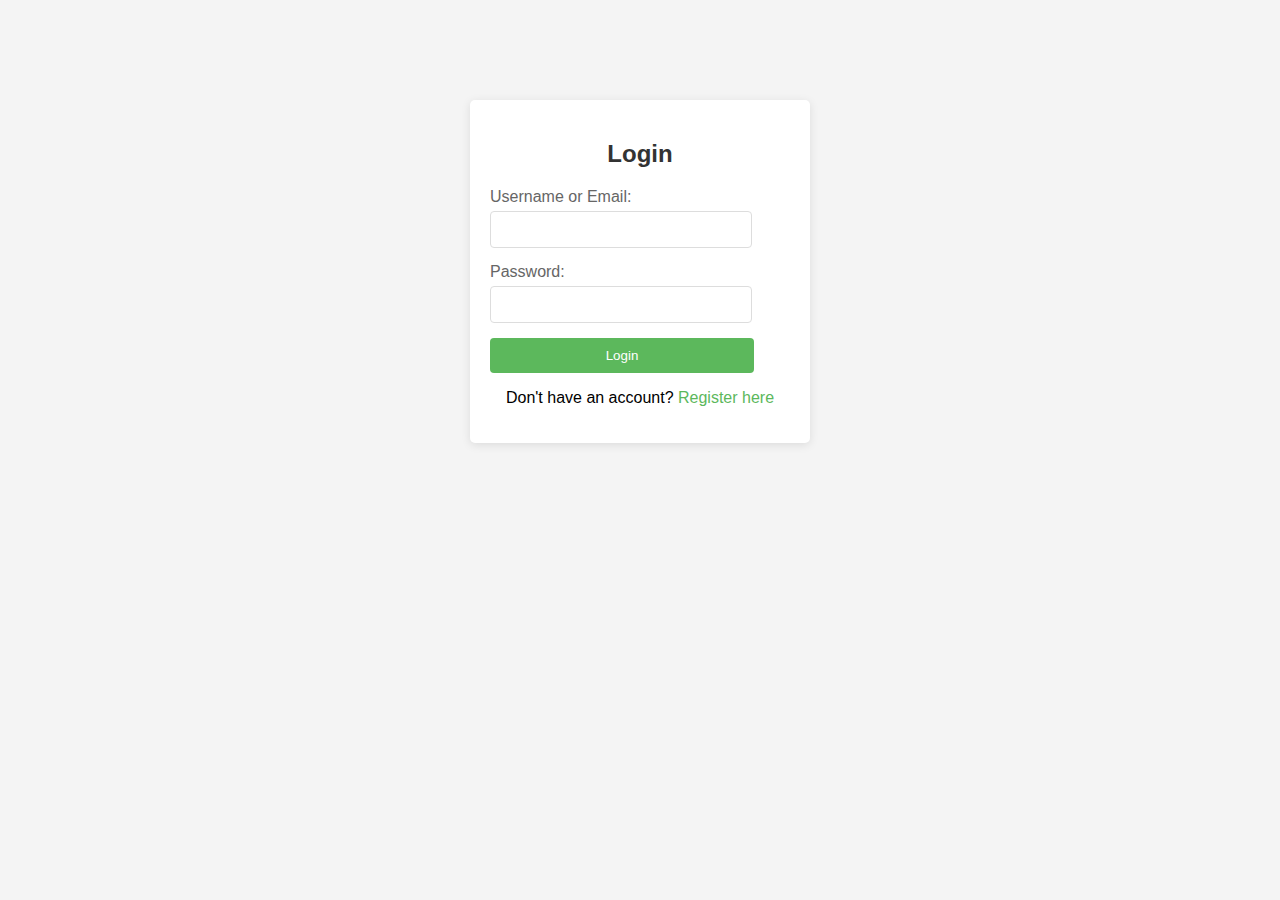
<file: index.html>
<!DOCTYPE html>
<html lang="en">
<head>
    <meta charset="UTF-8">
    <meta name="viewport" content="width=device-width, initial-scale=1.0">
    <title>Login</title>
    <link rel="stylesheet" href="styles.css">
</head>
<body>
    <div class="container">
        <h2>Login</h2>
        <form action="/login" method="POST">
            <div class="form-group">
                <label for="username">Username or Email:</label>
                <input type="text" id="username" name="username" required>
            </div>
            <div class="form-group">
                <label for="password">Password:</label>
                <input type="password" id="password" name="password" required>
            </div>
            <button type="submit">Login</button>
            <p>Don't have an account? <a href="register.html">Register here</a></p>
        </form>
    </div>
    
<script>
    const form = document.querySelector('form');
    form.addEventListener('submit', async (e) => {
        e.preventDefault(); // Prevent default form submission

        const formData = new FormData(form);
        const data = Object.fromEntries(formData.entries());

        const response = await fetch(form.action, {
            method: 'POST',
            headers: {
                'Content-Type': 'application/json'
            },
            body: JSON.stringify(data)
        });

        if (response.ok) {
            alert('Success!'); // Handle success
        } else {
            alert('Error!'); // Handle error
        }
    });
</script>


</body>
</html>
</file>
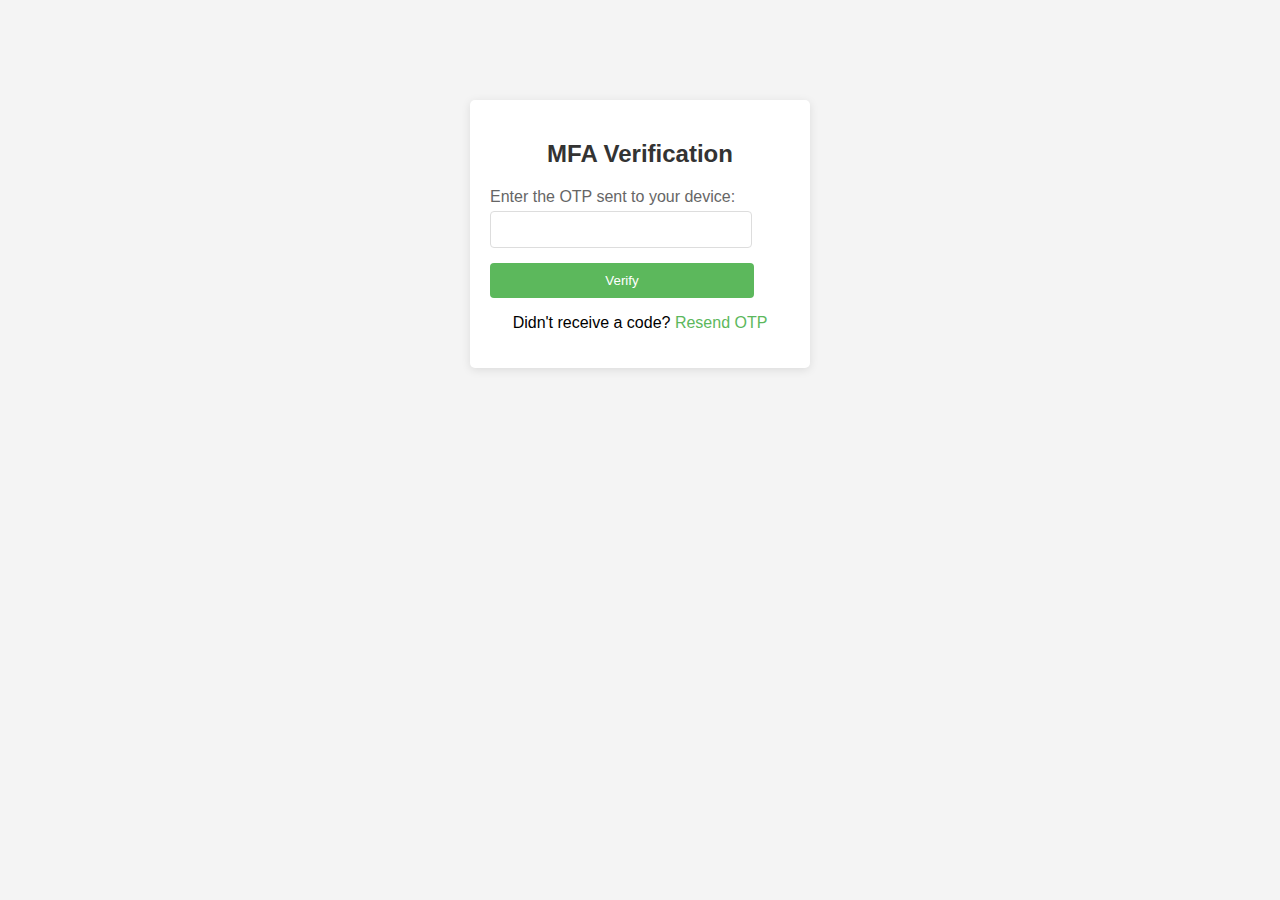
<file: mfa.html>
<!DOCTYPE html>
<html lang="en">
<head>
    <meta charset="UTF-8">
    <meta name="viewport" content="width=device-width, initial-scale=1.0">
    <title>MFA Verification</title>
    <link rel="stylesheet" href="styles.css">
</head>
<body>
    <div class="container">
        <h2>MFA Verification</h2>
        <form action="/mfa" method="POST">
            <div class="form-group">
                <label for="otp">Enter the OTP sent to your device:</label>
                <input type="text" id="otp" name="otp" required>
            </div>
            <button type="submit">Verify</button>
            <p>Didn't receive a code? <a href="#">Resend OTP</a></p>
        </form>
    </div>
    
<script>
    const form = document.querySelector('form');
    form.addEventListener('submit', async (e) => {
        e.preventDefault(); // Prevent default form submission

        const formData = new FormData(form);
        const data = Object.fromEntries(formData.entries());

        const response = await fetch(form.action, {
            method: 'POST',
            headers: {
                'Content-Type': 'application/json'
            },
            body: JSON.stringify(data)
        });

        if (response.ok) {
            alert('Success!'); // Handle success
        } else {
            alert('Error!'); // Handle error
        }
    });
</script>

</body>
</html>
</file>
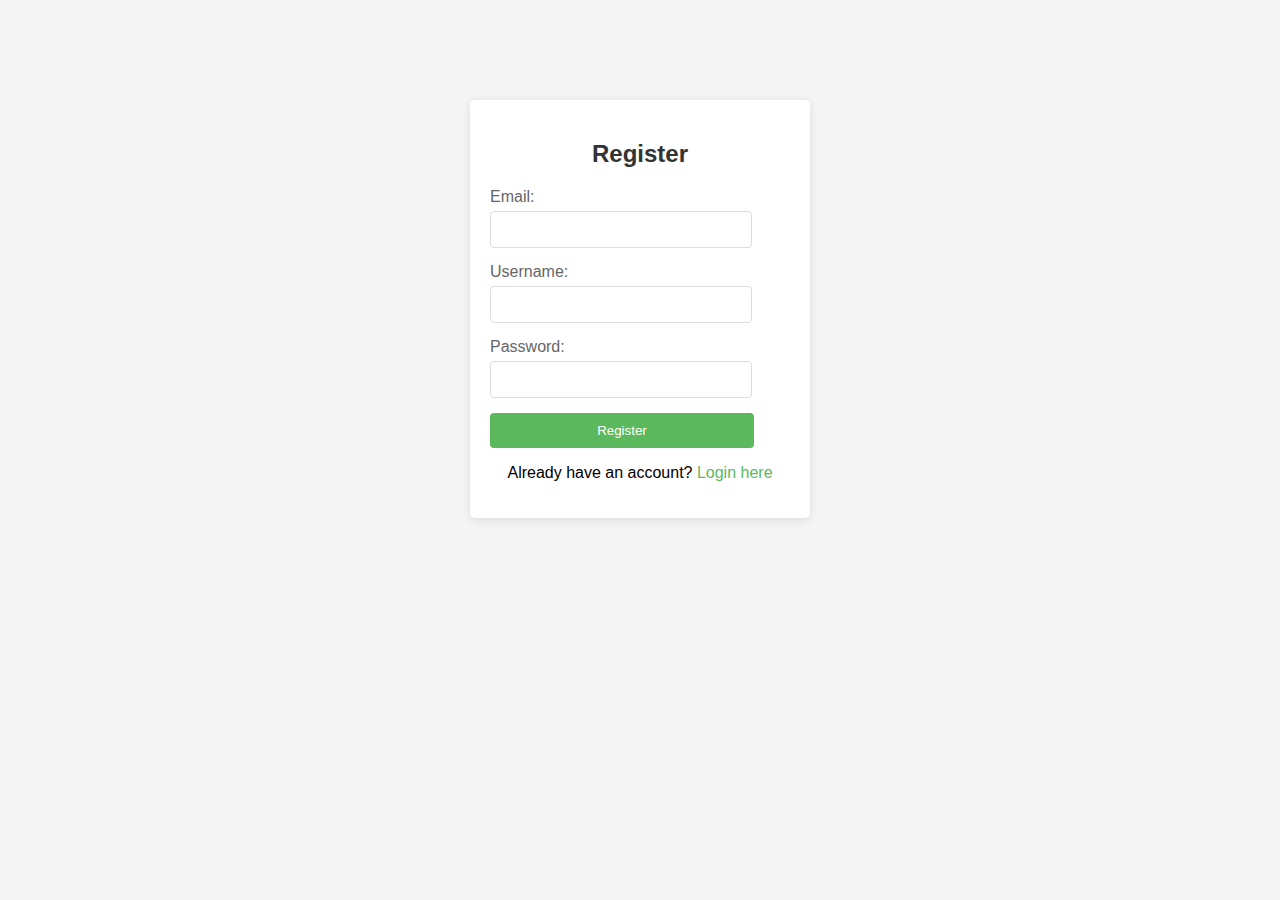
<file: register.html>
<!DOCTYPE html>
<html lang="en">
<head>
    <meta charset="UTF-8">
    <meta name="viewport" content="width=device-width, initial-scale=1.0">
    <title>Register</title>
    <link rel="stylesheet" href="styles.css">
</head>
<body>
    <div class="container">
        <h2>Register</h2>
        <form action="/register" method="POST">
            <div class="form-group">
                <label for="email">Email:</label>
                <input type="email" id="email" name="email" required>
            </div>
            <div class="form-group">
                <label for="username">Username:</label>
                <input type="text" id="username" name="username" required>
            </div>
            <div class="form-group">
                <label for="password">Password:</label>
                <input type="password" id="password" name="password" required>
            </div>
            <button type="submit">Register</button>
            <p>Already have an account? <a href="index.html">Login here</a></p>
        </form>
    </div>
    
<script>
    const form = document.querySelector('form');
    form.addEventListener('submit', async (e) => {
        e.preventDefault(); // Prevent default form submission

        const formData = new FormData(form);
        const data = Object.fromEntries(formData.entries());

        const response = await fetch(form.action, {
            method: 'POST',
            headers: {
                'Content-Type': 'application/json'
            },
            body: JSON.stringify(data)
        });

        if (response.ok) {
            alert('Success!'); // Handle success
        } else {
            alert('Error!'); // Handle error
        }
    });
</script>
</body>
</html>
</file>
<file: styles.css>
/* styles.css */

body {
    font-family: Arial, sans-serif;
    background-color: #f4f4f4;
    margin: 0;
    padding: 0;
}

.container {
    width: 300px;
    margin: 100px auto;
    padding: 20px;
    background-color: white;
    border-radius: 5px;
    box-shadow: 0 2px 10px rgba(0, 0, 0, 0.1);
}

h2 {
    text-align: center;
    color: #333;
}

.form-group {
    margin-bottom: 15px;
}

label {
    display: block;
    margin-bottom: 5px;
    color: #666;
}

input[type="text"],
input[type="email"],
input[type="password"] {
    width: 80%;
    padding: 10px;
    border: 1px solid #ddd;
    border-radius: 4px;
}

button {
    width: 88%;
    padding: 10px;
    background-color: #5cb85c;
    color: white;
    border: none;
    border-radius: 4px;
    cursor: pointer;
}

button:hover {
    background-color: #4cae4c;
}

p {
    text-align: center;
}

a {
    color: #5cb85c;
    text-decoration: none;
}

a:hover {
    text-decoration: underline;
}
</file>
